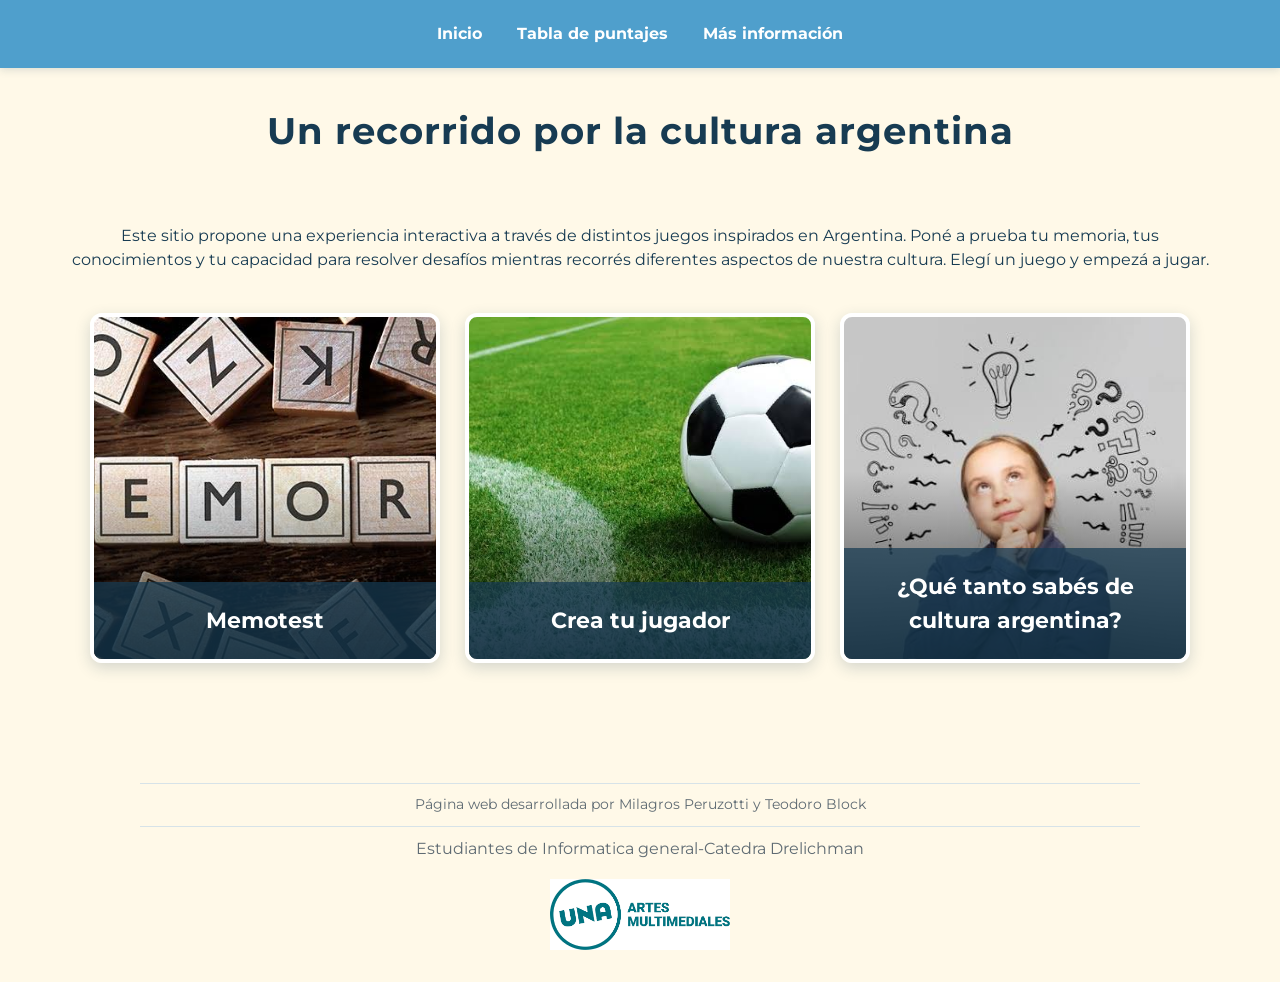
<file: index.html>
<!DOCTYPE html>
<html lang="es">
    <head>
        <meta charset="utf-8">
        <title>Inicio</title>
        <!--links-->
            <link rel="preconnect" href="https://fonts.googleapis.com">
    <link rel="preconnect" href="https://fonts.gstatic.com" crossorigin>
    <link href="https://fonts.googleapis.com/css2?family=Montserrat:wght@400;500;600;700&display=swap" rel="stylesheet">
    
        <link href="css/estilos.css" rel="stylesheet">
    </head>
    <body>
        <div id="contenedor">
            <header>
                <!--menu de navegacion-->
                <nav>
                    <ul>
                        <li><a href="index.html">Inicio</a></li>
                        <li><a href="puntajes.html">Tabla de puntajes</a></li>
                        <li><a href="info.html">Más información</a></li>
                    </ul>
                </nav>
                <!--titulo principal-->
                <h1>Un recorrido por la cultura argentina</h1>
            </header>

            <!--CONTENIDO-->
            <main>
                <p>Este sitio propone una experiencia interactiva a través de distintos juegos inspirados en Argentina.
                     Poné a prueba tu memoria, tus conocimientos y tu capacidad para resolver desafíos mientras recorrés diferentes aspectos de nuestra cultura.
                     Elegí un juego y empezá a jugar.</p>
                <div id="contenedorJuegos">
                     <a href="cartas.html" class="boton-juego boton-memotest">
                          <h2>Memotest</h2>
                     </a>

                     <a href="dados.html" class="boton-juego boton-dados">
                         <h2>Crea tu jugador</h2>
                     </a>

                     <a href="preguntas.html" class="boton-juego boton-preguntas">
                        <h2>¿Qué tanto sabés de cultura argentina?</h2>
                    </a>
                </div>
            </main>
            <footer>
                <hr>
                <address><p>Página web desarrollada por Milagros Peruzotti y Teodoro Block
                <hr>
                Estudiantes de Informatica general-Catedra Drelichman</p>
                <img src="img/logouna.png" width="237" height="93"></address>
            </footer>
        </div>
    </body>
</html>
</file>
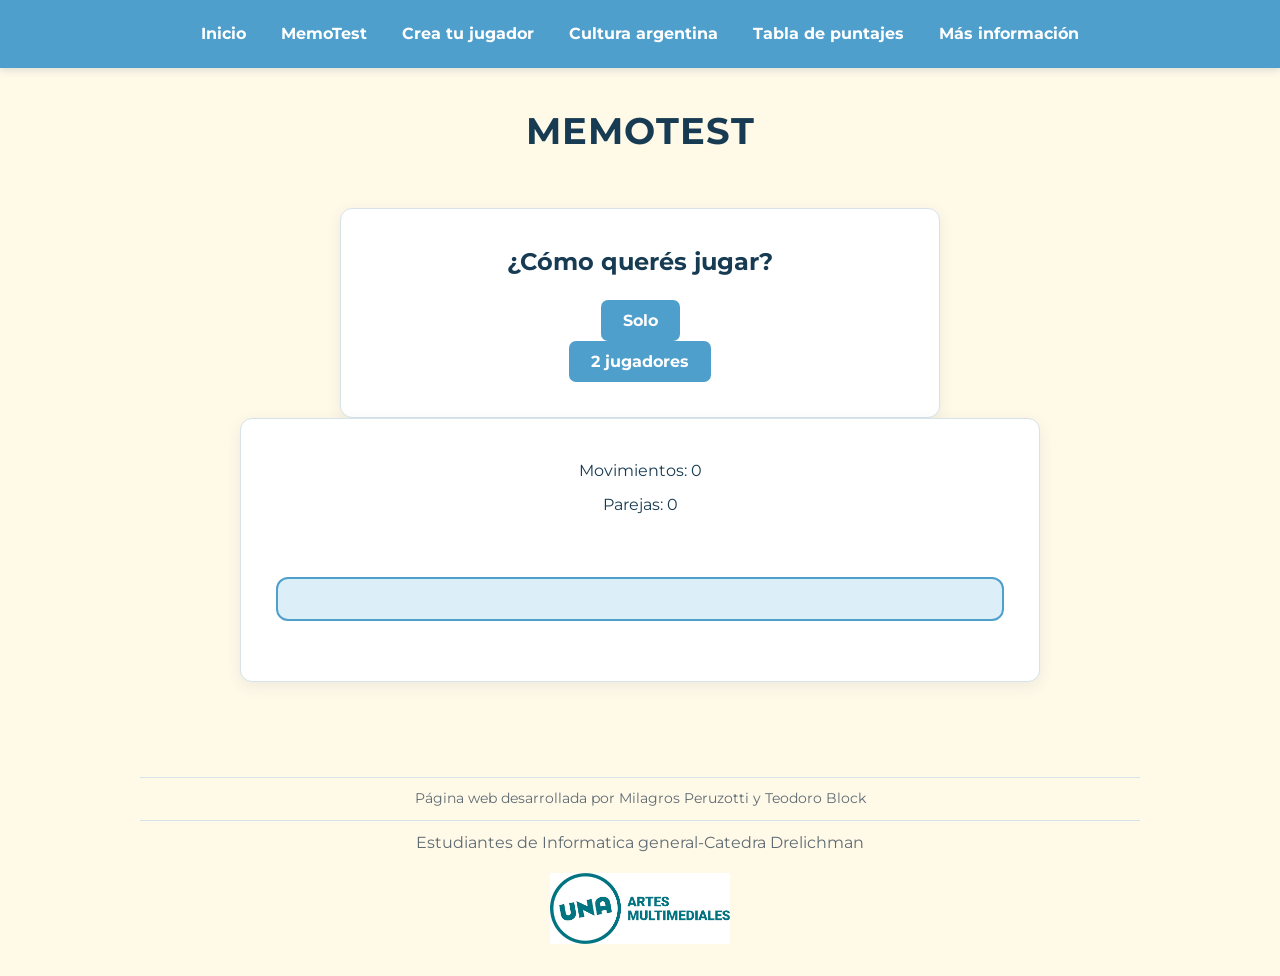
<file: cartas.html>
<!DOCTYPE html>
<html lang="es">
    <head>
        <meta charset="utf-8">
        <title>MemoTest</title>
        <!--links-->
         <link rel="preconnect" href="https://fonts.googleapis.com">
    <link rel="preconnect" href="https://fonts.gstatic.com" crossorigin>
    <link href="https://fonts.googleapis.com/css2?family=Montserrat:wght@400;500;600;700&display=swap" rel="stylesheet">
    
        <link href="css/estilos.css" rel="stylesheet">
    </head>
    <body>
        <div id="contenedor">
            <header>
                <!--menu de navegacion-->
                <nav>
                    <ul>
                        <li><a href="index.html">Inicio</a></li>
                        <li><a href="cartas.html">MemoTest</a></li>
                        <li><a href="dados.html">Crea tu jugador</a></li>
                        <li><a href="preguntas.html">Cultura argentina</a></li>
                        <li><a href="puntajes.html">Tabla de puntajes</a></li>
                        <li><a href="info.html">Más información</a></li>
                    </ul>
                </nav>
                <!--titulo principal-->
                <h1>MEMOTEST</h1>
            </header>

            <!--CONTENIDO DEL JUEGO-->
            <main>

                <!-- PANTALLA 1: elegir modo de juego --> 
                 <section id="pantalla-modo">

                    <h2>¿Cómo querés jugar?</h2>
                    <button id="btn-solo">Solo</button>
                    <button id="btn-multijugador">2 jugadores</button> 

                </section>

                <!-- PANTALLA 2: ingresar nombres --> 
                 <section id="pantalla-jugadores"> 
                    <h2>Ingresen sus nombres</h2> 

                    <label for="nombre-jugador1">Jugador 1</label> 
                    <input type="text" id="nombre-jugador1"> 

                    <label for="nombre-jugador2">Jugador 2</label> 
                    <input type="text" id="nombre-jugador2">

                    <button id="btn-nombres">Continuar</button> 
                    </section>

                <!-- PANTALLA 3: elegir temática -->
                 <section id="pantalla-tematica">
                    <h2>Elegí una temática</h2>
                    
                    <button id="btn-cultura">Cultura general</button>
                    <button id="btn-albumes">Álbumes</button> 
                    </section>

                <!-- PANTALLA 4: elegir dificultad -->
                 <section id="pantalla-dificultad">
                    <h2>Elegí la dificultad</h2>
                    
                    <button id="btn-facil">Fácil</button>
                    <button id="btn-medio">Medio</button>
                    <button id="btn-dificil">Difícil</button> 
                    </section>
                <!-- PANTALLA 5: juego -->
                 <section id="pantalla-juego">
                     <p id="movimientos-general">Movimientos: <span id="movimientos">0</span></p>
                     <p id="parejas-general">Parejas: <span id="parejas">0</span></p>
                     <p id="turno"></p>
                     <p id="movimientos-jugador"></p>
                     <p id="parejas-jugador"></p>
                     
                     <div id="tablero">
                        <!-- JavaScript va a crear las cartas acá -->
                        </div>
                </section>

                <!-- PANTALLA 6: resultado -->
                 <section id="pantalla-resultado">

    <p id="mensaje-resultado"></p>

    <p id="parejas-resultado"></p>

    <div id="puntaje">
        <input type="text" id="nombre-puntaje" placeholder="Ingresá tu nombre">
        <button id="btn-enviar-puntaje">Enviar puntaje</button>
    </div>

    <button id="btn-jugar-nuevo">Jugar de nuevo</button>

</section>
            </main>
            <footer>
                <hr>
                <address><p>Página web desarrollada por Milagros Peruzotti y Teodoro Block
                <hr>
                Estudiantes de Informatica general-Catedra Drelichman</p>
                <img src="img/logouna.png" width="237" height="93"></address>
            </footer>
        </div>
        <script src="java/memotest.js"></script>
    </body>
</html>
</file>
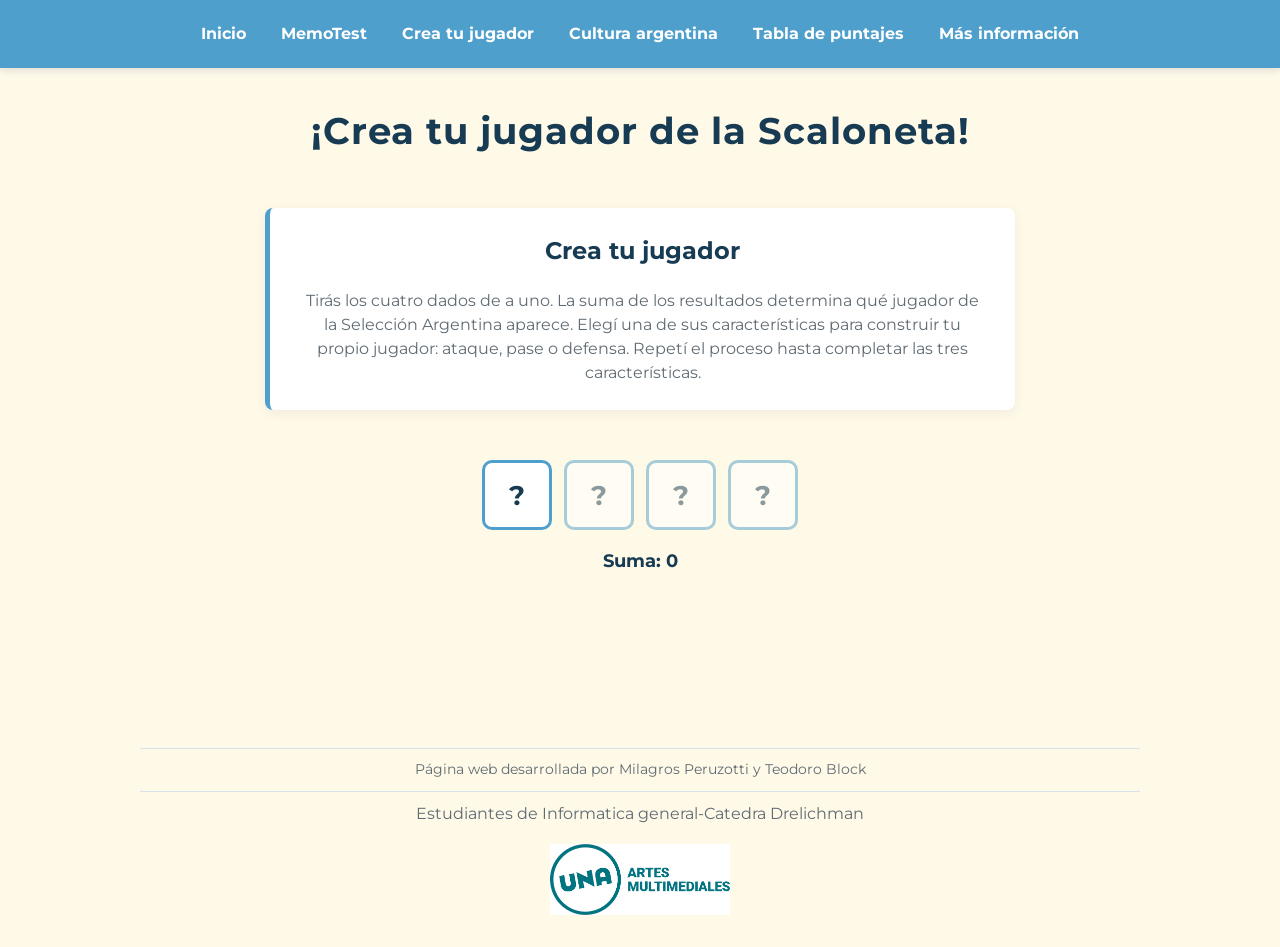
<file: dados.html>
<!DOCTYPE html>
<html lang="es">
    <head>
        <meta charset="utf-8">
        <title>Crea tu Jugador de la Selección</title>
        <!--links-->
            <link rel="preconnect" href="https://fonts.googleapis.com">
    <link rel="preconnect" href="https://fonts.gstatic.com" crossorigin>
    <link href="https://fonts.googleapis.com/css2?family=Montserrat:wght@400;500;600;700&display=swap" rel="stylesheet">
    
        <link href="css/estilos.css" rel="stylesheet">
    </head>
    <body>
        <div id="contenedor">
            <header>
                <!--menu de navegacion-->
                <nav>
                    <ul>
                        <li><a href="index.html">Inicio</a></li>
                        <li><a href="cartas.html">MemoTest</a></li>
                        <li><a href="dados.html">Crea tu jugador</a></li>
                        <li><a href="preguntas.html">Cultura argentina</a></li>
                        <li><a href="puntajes.html">Tabla de puntajes</a></li>
                        <li><a href="info.html">Más información</a></li>
                    </ul>
                </nav>
                <!--titulo principal-->
                <h1>¡Crea tu jugador de la <strong>Scaloneta</strong>!</h1>
            </header>

            <!--CONTENIDO-->
<main>
<!-- =========================================
     EXPLICACIÓN
     ========================================= -->
    <div id="explicacion-juego">
        <h2>Crea tu jugador</h2>

        <p>
            Tirás los cuatro dados de a uno. La suma de los resultados
            determina qué jugador de la Selección Argentina aparece.
            Elegí una de sus características para construir tu propio
            jugador: ataque, pase o defensa. Repetí el proceso hasta
            completar las tres características.
        </p>
    </div>

<!-- =========================================
     JUEGO DE DADOS
     ========================================= -->

<section id="juego-dados">

    <!-- -----------------------------------------
         JUGADOR QUE SALE CON LA SUMA DE LOS DADOS
         ----------------------------------------- -->
    <section id="zona-jugador">

        <div id="jugador-actual">
            <!-- JavaScript coloca acá al jugador -->
        </div>

    </section>


    <!-- -----------------------------------------
         DADOS
         Cada dado es un botón independiente.
         ----------------------------------------- -->
    <section id="zona-dados">

        <div id="contenedor-dados">

            <!-- DADO 1: empieza habilitado -->
            <button id="dado1" class="dado" type="button">
                ?
            </button>

            <!-- Los siguientes empiezan bloqueados -->
            <button id="dado2" class="dado" type="button" disabled>
                ?
            </button>

            <button id="dado3" class="dado" type="button" disabled>
                ?
            </button>

            <button id="dado4" class="dado" type="button" disabled>
                ?
            </button>

        </div>

        <!-- Suma acumulada -->
        <p id="texto-suma">
            Suma: <span id="suma">0</span>
        </p>

        <!-- Mensajes del juego -->
        <p id="mensaje"></p>

    </section>


    <!-- -----------------------------------------
         JUGADOR QUE ESTAMOS CREANDO
         ----------------------------------------- -->
    <section id="jugador-creado">
    </section>


    <!-- -----------------------------------------
         FORMULARIO
         ----------------------------------------- -->
    <section id="zona-formulario">
    </section>
</section>

</main>
            <footer>
                <hr>
                <address><p>Página web desarrollada por Milagros Peruzotti y Teodoro Block
                <hr>
                Estudiantes de Informatica general-Catedra Drelichman</p>
                <img src="img/logouna.png" width="237" height="93"></address>
            </footer>
        </div>
        <script src="java/dados.js"></script>
    </body>
</html>
</file>
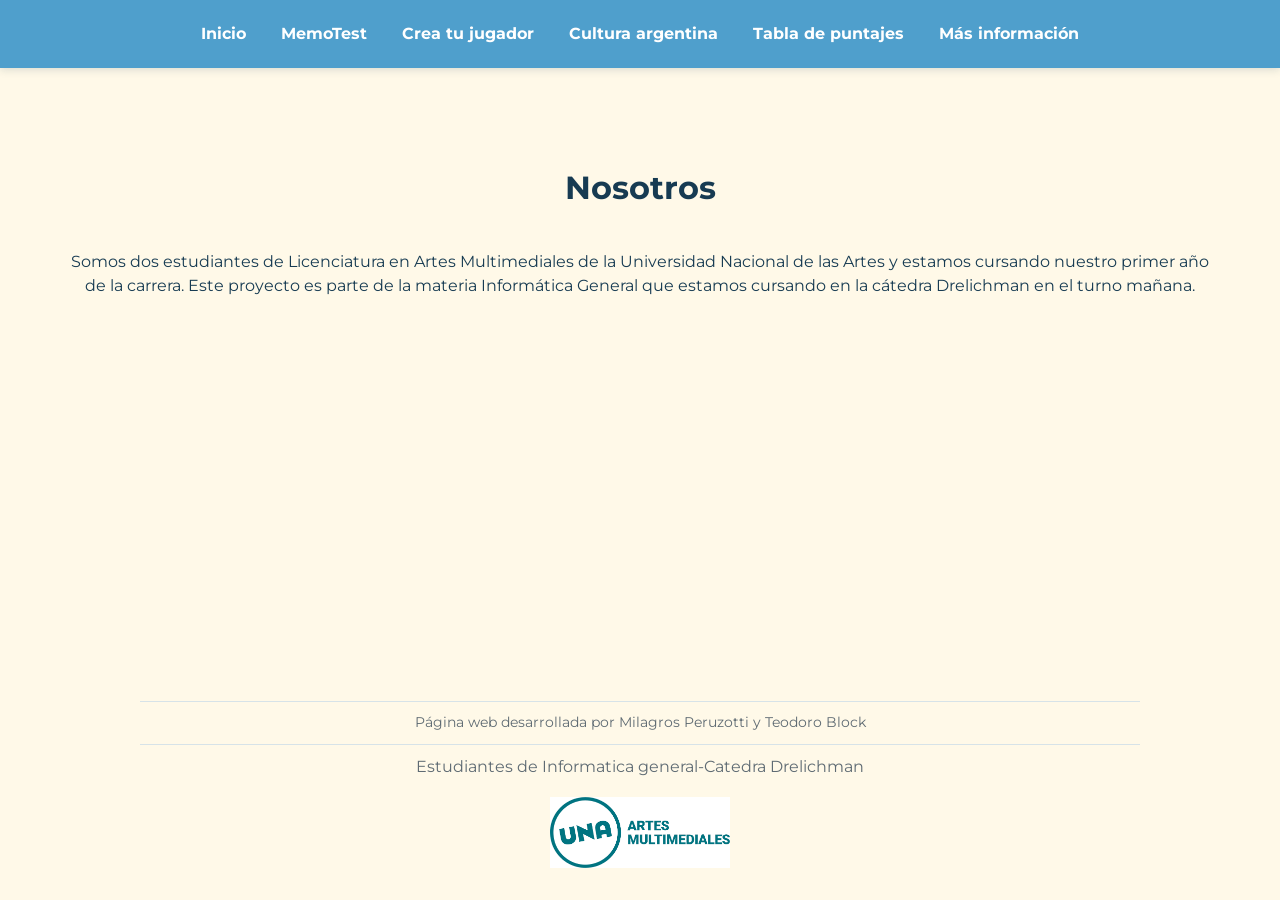
<file: info.html>
<!DOCTYPE html>
<html lang="es">
    <head>
        <meta charset="utf-8">
        <title>About US</title>
        <!--links-->
            <link rel="preconnect" href="https://fonts.googleapis.com">
    <link rel="preconnect" href="https://fonts.gstatic.com" crossorigin>
    <link href="https://fonts.googleapis.com/css2?family=Montserrat:wght@400;500;600;700&display=swap" rel="stylesheet">
    
        <link href="css/estilos.css" rel="stylesheet">
    </head>
    <body>
        <div id="contenedor">
            <header>
                <!--menu de navegacion-->
                <nav>
                    <ul>
                        <li><a href="index.html">Inicio</a></li>
                        <li><a href="cartas.html">MemoTest</a></li>
                        <li><a href="dados.html">Crea tu jugador</a></li>
                        <li><a href="preguntas.html">Cultura argentina</a></li>
                        <li><a href="puntajes.html">Tabla de puntajes</a></li>
                        <li><a href="info.html">Más información</a></li>
                    </ul>
                </nav>
                <!--titulo principal-->
                <h1></h1>
            </header>

            <!--CONTENIDO-->
            <main>
                <h1>Nosotros</h1>
                <section>
                    <p>
                        Somos dos estudiantes de Licenciatura en Artes Multimediales de la 
                        Universidad Nacional de las Artes y estamos cursando nuestro primer 
                        año de la carrera. Este proyecto es parte de la materia Informática 
                        General que estamos cursando en la cátedra Drelichman en el turno 
                        mañana.
                    </p>

                </section>


            </main>
            <footer>
                <hr>
                <address><p>Página web desarrollada por Milagros Peruzotti y Teodoro Block
                <hr>
                Estudiantes de Informatica general-Catedra Drelichman</p>
                <img src="img/logouna.png" width="237" height="93"></address>
            </footer>
        </div>
    </body>
</html>
</file>
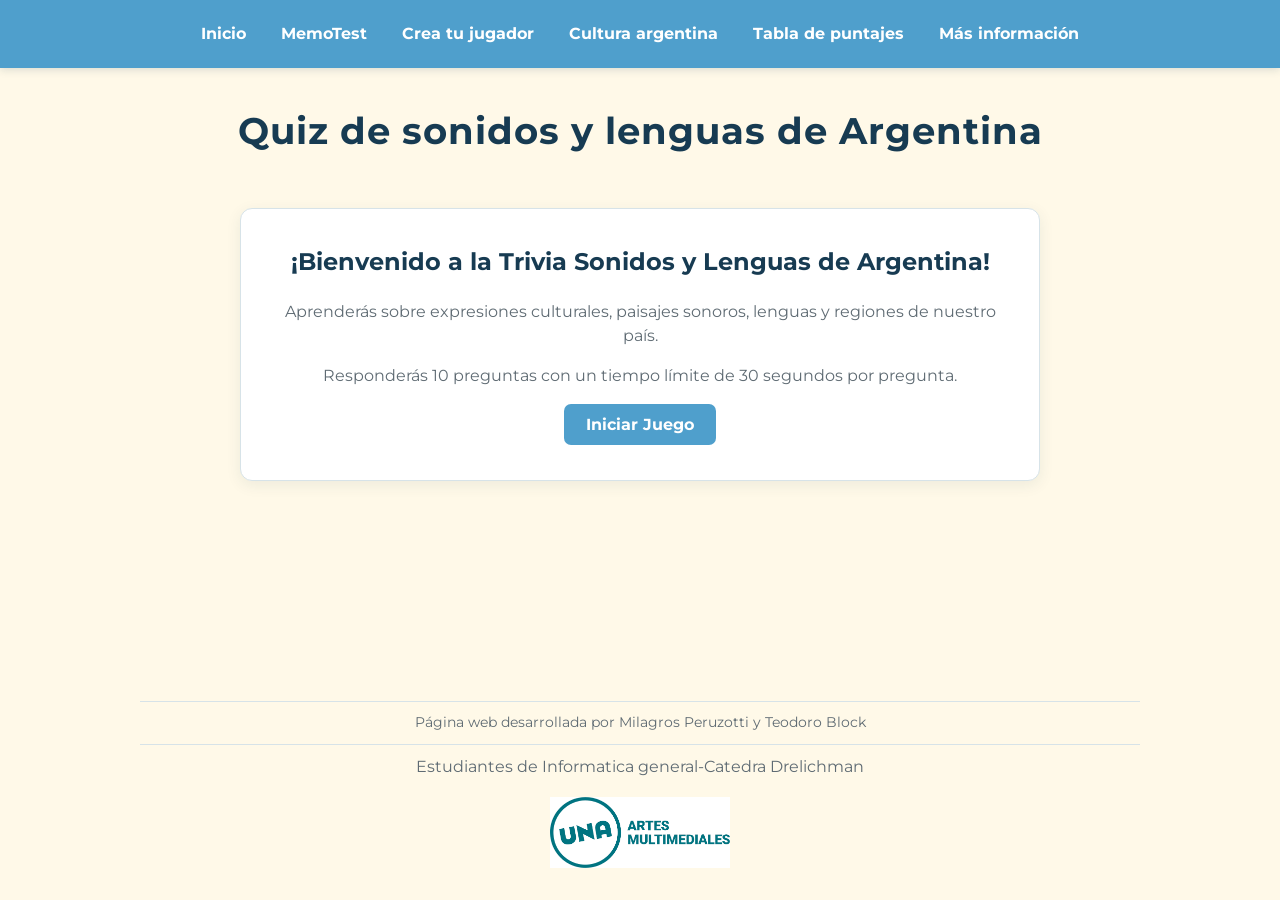
<file: preguntas.html>
<!DOCTYPE html>
<html lang="es">
    <head>
        <meta charset="utf-8">
        <title>Quiz Cultura</title>
        <!--links-->
            <link rel="preconnect" href="https://fonts.googleapis.com">
    <link rel="preconnect" href="https://fonts.gstatic.com" crossorigin>
    <link href="https://fonts.googleapis.com/css2?family=Montserrat:wght@400;500;600;700&display=swap" rel="stylesheet">
    
        <link href="css/estilos.css" rel="stylesheet">
    </head>
    <body>
        <div id="contenedor">
            <header>
                <!--menu de navegacion-->
                <nav>
                    <ul>
                        <li><a href="index.html">Inicio</a></li>
                        <li><a href="cartas.html">MemoTest</a></li>
                        <li><a href="dados.html">Crea tu jugador</a></li>
                        <li><a href="preguntas.html">Cultura argentina</a></li>
                        <li><a href="puntajes.html">Tabla de puntajes</a></li>
                        <li><a href="info.html">Más información</a></li>
                    </ul>
                </nav>
                <!--titulo principal-->
                <h1>Quiz de sonidos y lenguas de Argentina</h1>
            </header>

            <!--CONTENIDO-->
            <main>
                <!-- Pantalla Inicial -->
                <section id="pantalla-inicio">
                    <h2>¡Bienvenido a la Trivia Sonidos y Lenguas de Argentina!</h2>
                    <p>Aprenderás sobre expresiones culturales, paisajes sonoros, lenguas y regiones de nuestro país.</p>
                    <p>Responderás 10 preguntas con un tiempo límite de 30 segundos por pregunta.</p>
                    <button id="btn-iniciar" class="btn">Iniciar Juego</button>
                </section>

                <!-- Pantalla de Pregunta -->
                <section id="pantalla-juego" style="display: none;">
                    <div id="encabezado-juego">
                        <span id="numero-pregunta">Pregunta 1/10</span>
                        <span id="categoria-pregunta">Categoría</span>
                        <div id="temporizador">Tiempo: <span id="tiempo-restante">30</span>s</div>
                    </div>

                    <h3 id="texto-pregunta">Cargando pregunta...</h3>

                    <div id="contenedor-opciones" class="opciones-grid">
                        <!-- Las opciones se generan dinámicamente -->
                    </div>

                    <div id="mensaje-feedback" class="feedback"></div>
                    <button id="btn-siguiente" class="btn" style="display: none;">Siguiente Pregunta</button>
                </section>

                <!-- Pantalla de Resultados -->
                <section id="pantalla-resultados" style="display: none;">
                    <h2>¡Juego Terminado!</h2>
                    <p>Tu puntaje final es: <span id="puntaje-final">0</span> / 100 puntos</p>
                    <p id="mensaje-final"></p>
                    <label for="nombre-jugador">Nombre:</label>
                    <input type="text" id="nombre-jugador" placeholder="Ingresá tu nombre">
                    <button id="btn-guardar-puntaje" class="btn">Guardar puntaje</button>
                    <button id="btn-reiniciar" class="btn">Jugar de Nuevo</button>
                    <a href="puntajes.html" class="btn"> Ver Tabla de Puntajes</a>
                </section>
            </main>
            <footer>
                <hr>
                <address><p>Página web desarrollada por Milagros Peruzotti y Teodoro Block
                <hr>
                Estudiantes de Informatica general-Catedra Drelichman</p>
                <img src="img/logouna.png" width="237" height="93"></address>
            </footer>
        </div>
        <script src="java/preguntas.js"></script>
    </body>
</html>
</file>
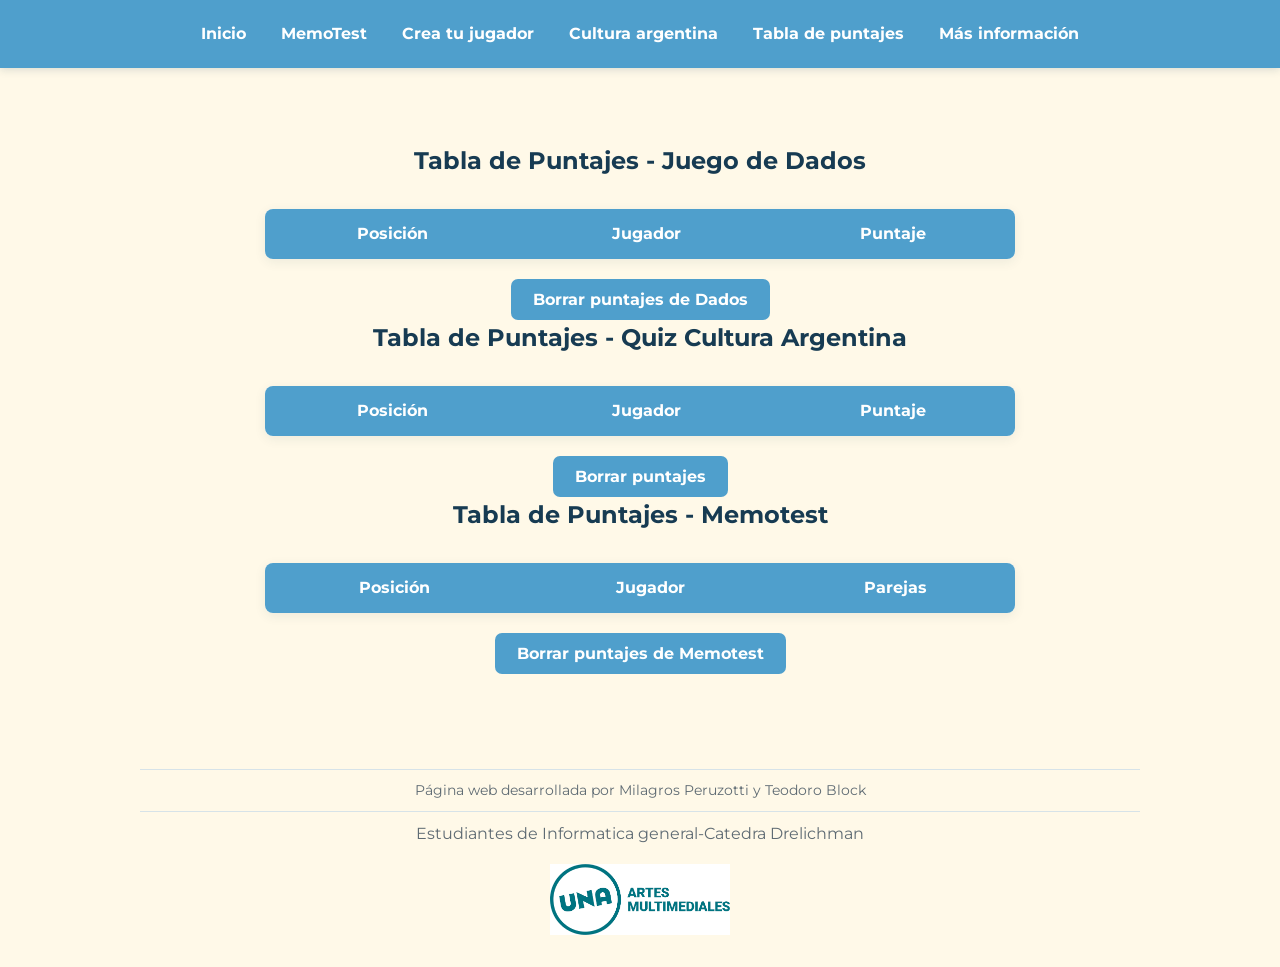
<file: puntajes.html>
<!DOCTYPE html>
<html lang="es">
    <head>
        <meta charset="utf-8">
        <title>Puntajes</title>
        <!--links-->
            <link rel="preconnect" href="https://fonts.googleapis.com">
    <link rel="preconnect" href="https://fonts.gstatic.com" crossorigin>
    <link href="https://fonts.googleapis.com/css2?family=Montserrat:wght@400;500;600;700&display=swap" rel="stylesheet">
    
        <link href="css/estilos.css" rel="stylesheet">
    </head>
    <body>
        <div id="contenedor">
            <header>
                <!--menu de navegacion-->
                <nav>
                    <ul>
                        <li><a href="index.html">Inicio</a></li>
                        <li><a href="cartas.html">MemoTest</a></li>
                        <li><a href="dados.html">Crea tu jugador</a></li>
                        <li><a href="preguntas.html">Cultura argentina</a></li>
                        <li><a href="puntajes.html">Tabla de puntajes</a></li>
                        <li><a href="info.html">Más información</a></li>
                    </ul>
                </nav>
                <!--titulo principal-->
                <h1></h1>
            </header>

            <!--CONTENIDO-->
            <main>

<!-- ===================================== -->
<!-- TABLA DE PUNTAJES: JUEGO DE DADOS -->
<!-- ===================================== -->

<h2>Tabla de Puntajes - Juego de Dados</h2>

<table id="tabla-puntajes-dados">
    <thead>
        <tr>
            <th>Posición</th>
            <th>Jugador</th>
            <th>Puntaje</th>
        </tr>
    </thead>

    <!-- scoreboard.js agregará los jugadores acá. -->
    <tbody id="lista-puntajes-dados">
    </tbody>
</table>

<button id="btn-borrar-puntajes-dados" class="btn">
    Borrar puntajes de Dados
</button>
    <h2>Tabla de Puntajes - Quiz Cultura Argentina</h2>

<!-- ===================================== -->
<!-- TABLA DE PUNTAJES: JUEGO DE PREGUNTAS -->
<!-- ===================================== -->
    <table id="tabla-puntajes">
        <thead>
            <tr>
                <th>Posición</th>
                <th>Jugador</th>
                <th>Puntaje</th>
            </tr>
        </thead>

        <tbody id="lista-puntajes">
        </tbody>
    </table>

    <button id="btn-borrar-puntajes" class="btn">
        Borrar puntajes
    </button>

<!-- ===================================== -->
<!-- TABLA DE PUNTAJES: JUEGO DE MEMOTEST -->
<!-- ===================================== -->
    <h2>Tabla de Puntajes - Memotest</h2>

    <table id="tabla-puntajes-memotest">
        <thead>
            <tr>
                <th>Posición</th>
                <th>Jugador</th>
                <th>Parejas</th>
            </tr>
        </thead>

        <tbody id="lista-puntajes-memotest">
        </tbody>
    </table>
    

    <button id="btn-borrar-puntajes-memotest" class="btn">
        Borrar puntajes de Memotest
    </button>

</main>
            </main>
            <footer>
                <hr>
                <address><p>Página web desarrollada por Milagros Peruzotti y Teodoro Block
                <hr>
                Estudiantes de Informatica general-Catedra Drelichman</p>
                <img src="img/logouna.png" width="237" height="93"></address>
            </footer>
        </div>
        <script src="java/scoreboard.js"></script>
    </body>
</html>
</file>
<file: css/estilos.css>
/* ==================================================
   ESTILOS GENERALES
   ================================================== */

* {
    box-sizing: border-box;
}

:root {
    --crema: #FFF9E8;
    --celeste: #4F9FCC;
    --celeste-claro: #DCEFF8;
    --azul: #173B52;
    --blanco: #FFFFFF;
    --gris: #5F6B73;
    --borde: #D7E3E8;
}

html {
    min-height: 100%;
}

body {
    min-height: 100vh;
    margin: 0;

    background-color: var(--crema);
    color: var(--azul);

    font-family: "Montserrat", sans-serif;
    line-height: 1.5;
}

#contenedor {
    min-height: 100vh;

    display: flex;
    flex-direction: column;
}

main {
    flex: 1;

    width: 100%;
    max-width: 1200px;

    margin: 0 auto;
    padding: 40px 25px 60px;

    display: flex;
    flex-direction: column;
    align-items: center;

    text-align: center;
}


/* ==================================================
   NAVEGACIÓN
   ================================================== */

nav {
    width: 100%;

    background-color: var(--celeste);

    box-shadow: 0 2px 8px rgba(23, 59, 82, 0.15);
}

nav ul {
    display: flex;
    flex-wrap: wrap;

    justify-content: center;
    align-items: center;

    gap: 5px;

    margin: 0;
    padding: 12px 20px;

    list-style: none;
}

nav li {
    margin: 0;
}

nav a {
    display: block;

    padding: 10px 15px;

    color: var(--blanco);
    text-decoration: none;
    font-weight: bold;

    border-radius: 6px;

    transition:
        background-color 0.2s ease,
        transform 0.2s ease;
}

nav a:hover {
    background-color: rgba(255, 255, 255, 0.18);
    transform: translateY(-1px);
}


/* ==================================================
   TÍTULOS
   ================================================== */

header h1 {
    margin: 35px 0 10px;

    color: var(--azul);

    font-size: 2.3rem;
    letter-spacing: 1px;

    text-align: center;
}

main h2 {
    margin-top: 0;

    color: var(--azul);
}

main h3 {
    color: var(--azul);
}


/* ==================================================
   BOTONES GENERALES
   ================================================== */

button,
.btn {
    display: inline-block;

    padding: 11px 22px;

    border: none;
    border-radius: 7px;

    background-color: var(--celeste);
    color: var(--blanco);

    font-family: inherit;
    font-size: 1rem;
    font-weight: bold;

    cursor: pointer;
    text-decoration: none;

    transition:
        background-color 0.2s ease,
        transform 0.2s ease,
        box-shadow 0.2s ease;
}

button:hover,
.btn:hover {
    background-color: #3E89B4;

    transform: translateY(-2px);

    box-shadow: 0 4px 10px rgba(23, 59, 82, 0.15);
}

button:disabled {
    cursor: not-allowed;
    opacity: 0.5;

    transform: none;
    box-shadow: none;
}


/* ==================================================
   INPUTS
   ================================================== */

input {
    padding: 10px 12px;

    border: 1px solid var(--borde);
    border-radius: 6px;

    background-color: var(--blanco);
    color: var(--azul);

    font-family: inherit;
    font-size: 1rem;

    outline: none;
}

input:focus {
    border-color: var(--celeste);

    box-shadow: 0 0 0 3px rgba(79, 159, 204, 0.15);
}


/* ==================================================
   INDEX
   ================================================== */

#contenedorJuegos {
    display: flex;
    flex-direction: row;

    justify-content: center;
    align-items: stretch;

    gap: 25px;

    width: 100%;
    max-width: 1100px;

    margin: 25px auto;
}


/* ---------- TARJETAS DE JUEGO ---------- */

#contenedorJuegos .boton-juego {
    position: relative;

    display: flex;
    flex: 1;

    min-width: 0;
    aspect-ratio: 1 / 1;

    justify-content: center;
    align-items: flex-end;

    padding: 0;

    background-size: cover;
    background-position: center;
    background-repeat: no-repeat;

    color: var(--blanco);
    text-decoration: none;

    border: 4px solid var(--blanco);
    border-radius: 12px;

    overflow: hidden;

    box-shadow: 0 5px 15px rgba(23, 59, 82, 0.18);

    transition:
        transform 0.25s ease,
        box-shadow 0.25s ease;
}

#contenedorJuegos .boton-juego::before {
    content: "";

    position: absolute;
    inset: 0;

    background: linear-gradient(
        transparent 45%,
        rgba(0, 0, 0, 0.72)
    );
}

#contenedorJuegos .boton-juego h2 {
    position: relative;
    z-index: 1;

    width: 100%;

    margin: 0;
    padding: 22px 15px;

    color: var(--blanco);

    font-size: 1.4rem;
    text-align: center;

    background-color: rgba(23, 59, 82, 0.72);
}

#contenedorJuegos .boton-juego:hover {
    transform: translateY(-6px);

    box-shadow: 0 10px 22px rgba(23, 59, 82, 0.25);
}


/* ---------- IMÁGENES ---------- */

#contenedorJuegos .boton-memotest {
    background-image: url("../img/imageMemotest.jpg");
}

#contenedorJuegos .boton-dados {
    background-image: url("../img/imagenFutbol.jpg");
}

#contenedorJuegos .boton-preguntas {
    background-image: url("../img/imagenAPI.jpg");
}


/* ==================================================
   MEMOTEST
   ================================================== */

/* ---------- PANTALLAS ---------- */

#pantalla-modo {
    display: flex;
    flex-direction: column;
    align-items: center;

    width: 100%;
    max-width: 600px;

    padding: 35px;

    background-color: var(--blanco);

    border: 1px solid var(--borde);
    border-radius: 12px;

    box-shadow: 0 4px 15px rgba(23, 59, 82, 0.08);
}

#pantalla-jugadores,
#pantalla-tematica,
#pantalla-dificultad,
#pantalla-juego,
#pantalla-resultado {
    width: 100%;
}

#pantalla-jugadores,
#pantalla-tematica,
#pantalla-dificultad,
#pantalla-resultado {
    display: none;

    flex-direction: column;
    align-items: center;

    max-width: 600px;

    padding: 35px;

    background-color: var(--blanco);

    border: 1px solid var(--borde);
    border-radius: 12px;

    box-shadow: 0 4px 15px rgba(23, 59, 82, 0.08);
}


/* ---------- FORMULARIO DE JUGADORES ---------- */

#pantalla-jugadores label {
    margin-top: 10px;

    font-weight: bold;
}

#pantalla-jugadores input {
    width: 100%;
    max-width: 300px;

    margin: 5px 0 10px;
}


/* ---------- JUEGO ---------- */

#pantalla-juego {
    display: flex;
    flex-direction: column;
    align-items: center;
}


/* ---------- INFORMACIÓN DEL JUEGO ---------- */

#movimientos-general,
#parejas-general,
#turno,
#movimientos-jugador,
#parejas-jugador {
    margin: 5px;
}

#turno {
    font-weight: bold;
    color: var(--celeste);
}


/* ---------- INFORMACIÓN DE JUGADORES ---------- */

#informacion-jugadores {
    display: flex;
    flex-wrap: wrap;

    justify-content: center;
    gap: 15px;

    width: 100%;
}


/* ---------- TABLERO ---------- */

#tablero {
    display: flex;
    flex-wrap: wrap;

    justify-content: center;
    align-items: center;

    width: 100%;
    max-width: 900px;

    margin: 25px auto;
    padding: 20px;

    gap: 10px;

    background-color: var(--celeste-claro);

    border: 2px solid var(--celeste);
    border-radius: 12px;
}


/* ---------- CARTAS ---------- */

.carta {
    width: 90px;
    height: 90px;

    margin: 4px;

    position: relative;

    cursor: pointer;

    perspective: 1000px;
}

.frente,
.reverso {
    width: 100%;
    height: 100%;

    position: absolute;

    border-radius: 7px;

    backface-visibility: hidden;

    overflow: hidden;

    transition: transform 0.5s ease;

    box-shadow: 0 2px 5px rgba(23, 59, 82, 0.15);
}

.frente {
    transform: rotateY(180deg);
}

.frente img,
.reverso img {
    display: block;

    width: 100%;
    height: 100%;

    object-fit: cover;
}

.carta.girada .frente {
    transform: rotateY(0deg);
}

.carta.girada .reverso {
    transform: rotateY(180deg);
}


/* ---------- RESULTADO ---------- */

#pantalla-resultado {
    gap: 5px;
}

#mensaje-resultado {
    font-size: 1.3rem;
    font-weight: bold;
}

#parejas-resultado {
    font-size: 1.1rem;
}

#puntaje {
    display: flex;
    flex-wrap: wrap;

    justify-content: center;
    align-items: center;

    gap: 10px;

    margin: 20px 0;
}


/* ==================================================
   CREA TU JUGADOR
   ================================================== */

#explicacion-juego {
    width: 100%;
    max-width: 750px;

    margin-bottom: 25px;
    padding: 25px 30px;

    background-color: var(--blanco);

    border-left: 5px solid var(--celeste);
    border-radius: 8px;

    box-shadow: 0 3px 12px rgba(23, 59, 82, 0.07);
}

#explicacion-juego h2 {
    margin-top: 0;
}

#explicacion-juego p {
    margin-bottom: 0;

    color: var(--gris);
}


/* ---------- CONTENEDOR GENERAL ---------- */

#juego-dados {
    width: 100%;

    display: flex;
    flex-direction: column;
    align-items: center;
}


/* ---------- ZONA DEL JUGADOR ---------- */

#zona-jugador {
    width: 100%;
    min-height: 0;

    display: flex;

    justify-content: center;
    align-items: center;

    text-align: center;
}


/* ---------- CARTA DEL JUGADOR ---------- */

.carta-jugador {
    width: 100%;
    max-width: 400px;

    display: flex;
    flex-direction: column;

    align-items: center;
    justify-content: center;

    padding: 25px;

    background-color: var(--blanco);

    border: 1px solid var(--borde);
    border-radius: 12px;

    box-shadow: 0 4px 15px rgba(23, 59, 82, 0.1);
}

.carta-jugador img {
    display: block;

    width: 100%;
    max-width: 280px;

    height: auto;

    border-radius: 8px;

    box-shadow: 0 3px 8px rgba(23, 59, 82, 0.15);
}

.carta-jugador h2 {
    margin: 15px 0 5px;
}

.carta-jugador p {
    margin: 5px 0 20px;

    color: var(--gris);
}


/* ---------- CARACTERÍSTICAS ---------- */

.caracteristicas {
    display: flex;

    justify-content: center;
    align-items: stretch;

    gap: 8px;

    width: 100%;
}

.caracteristicas button {
    flex: 1;

    min-height: 50px;

    margin: 0;
    padding: 10px;

    font-size: 0.9rem;
}


/* ---------- DADOS ---------- */

#zona-dados {
    width: 100%;

    display: flex;
    flex-direction: column;

    align-items: center;
    justify-content: center;

    margin-top: 25px;
}

#contenedor-dados {
    display: flex;

    justify-content: center;
    align-items: center;

    gap: 12px;
}


/* ---------- DADO INDIVIDUAL ---------- */

.dado {
    width: 70px;
    height: 70px;

    display: flex;

    justify-content: center;
    align-items: center;

    margin: 0;

    border: 3px solid var(--celeste);

    border-radius: 10px;

    background-color: var(--blanco);
    color: var(--azul);

    font-size: 1.7rem;
    font-weight: bold;

    cursor: pointer;
}

.dado:hover:not(:disabled) {
    background-color: var(--celeste-claro);
}


/* ---------- ANIMACIÓN ---------- */

.dado.animando {
    animation: tirarDado 0.5s ease;
}

@keyframes tirarDado {

    0% {
        transform: rotate(0deg) scale(1);
        opacity: 1;
    }

    50% {
        transform: rotate(180deg) scale(1.15);
        opacity: 0.4;
    }

    100% {
        transform: rotate(360deg) scale(1);
        opacity: 1;
    }
}


/* ---------- SUMA ---------- */

#texto-suma {
    margin: 18px 0 5px;

    font-size: 1.1rem;
    font-weight: bold;
}


/* ---------- MENSAJE ---------- */

#mensaje {
    min-height: 24px;

    margin: 5px 0 20px;

    color: var(--gris);
}


/* ---------- JUGADOR CREADO ---------- */

#jugador-creado {
    display: flex;

    flex-direction: column;

    align-items: center;
    justify-content: center;

    width: 100%;
    max-width: 650px;

    text-align: center;
}

.estadisticas-creadas {
    display: flex;

    justify-content: center;

    width: 100%;

    gap: 12px;
}

.estadisticas-creadas p {
    flex: 1;

    margin: 0;
    padding: 15px;

    background-color: var(--blanco);

    border: 1px solid var(--borde);
    border-radius: 8px;

    box-shadow: 0 2px 8px rgba(23, 59, 82, 0.07);
}

.estadisticas-creadas strong {
    color: var(--celeste);
}


/* ---------- FORMULARIO ---------- */

#zona-formulario {
    display: flex;

    flex-direction: column;

    align-items: center;
    justify-content: center;

    width: 100%;
    max-width: 600px;

    margin-top: 25px;

    text-align: center;
}

#form-jugador {
    display: flex;

    flex-direction: column;

    align-items: center;

    width: 100%;
    max-width: 350px;

    padding: 25px;

    background-color: var(--blanco);

    border: 1px solid var(--borde);
    border-radius: 10px;
}

#form-jugador label {
    margin-top: 8px;

    font-weight: bold;
}

#form-jugador input {
    width: 100%;

    margin: 5px 0 12px;
}


/* ---------- SCOREBOARD DEL JUEGO ---------- */

#scoreboard {
    width: 100%;
    max-width: 750px;

    display: flex;

    flex-direction: column;

    align-items: center;

    margin-top: 30px;

    text-align: center;
}

#scoreboard ol {
    width: 100%;

    margin: 0;
    padding: 0;

    list-style-position: inside;
}

#scoreboard li {
    margin: 8px 0;
    padding: 12px 15px;

    background-color: var(--blanco);

    border: 1px solid var(--borde);
    border-radius: 7px;

    text-align: left;
}


/* ==================================================
   TRIVIA
   ================================================== */

#pantalla-inicio,
#pantalla-resultados,
#pantalla-juego {
    width: 100%;
    max-width: 800px;

    padding: 35px;

    background-color: var(--blanco);

    border: 1px solid var(--borde);
    border-radius: 12px;

    box-shadow: 0 4px 15px rgba(23, 59, 82, 0.08);
}

#pantalla-inicio h2,
#pantalla-resultados h2 {
    margin-top: 0;
}

#pantalla-inicio p {
    color: var(--gris);
}


/* ---------- ENCABEZADO DEL JUEGO ---------- */

#encabezado-juego {
    display: flex;
    flex-wrap: wrap;

    justify-content: space-between;
    align-items: center;

    gap: 10px;

    margin-bottom: 25px;
    padding-bottom: 15px;

    border-bottom: 2px solid var(--celeste-claro);
}

#numero-pregunta {
    font-weight: bold;
}

#categoria-pregunta {
    padding: 5px 10px;

    background-color: var(--celeste-claro);
    color: var(--azul);

    border-radius: 5px;

    font-size: 0.9rem;
    font-weight: bold;
}

#temporizador {
    padding: 7px 12px;

    background-color: var(--azul);
    color: var(--blanco);

    border-radius: 6px;

    font-weight: bold;
}


/* ---------- PREGUNTA ---------- */

#texto-pregunta {
    margin: 25px 0;

    font-size: 1.3rem;
}


/* ---------- OPCIONES ---------- */

.opciones-grid {
    display: grid;

    grid-template-columns: repeat(2, 1fr);

    gap: 12px;

    width: 100%;
}

.btn-opcion {
    width: 100%;

    min-height: 60px;

    margin: 0;

    background-color: var(--celeste-claro);
    color: var(--azul);

    border: 2px solid transparent;
}

.btn-opcion:hover:not(:disabled) {
    background-color: #C7E5F3;

    border-color: var(--celeste);

    transform: none;
}

.btn-opcion.correcta {
    background-color: #BFE4C5;
    color: #24572D;
}

.btn-opcion.incorrecta {
    background-color: #F2C5C5;
    color: #762D2D;
}


/* ---------- FEEDBACK ---------- */

.feedback {
    min-height: 30px;

    margin: 20px 0;

    font-weight: bold;
}


/* ==================================================
   TABLA DE PUNTAJES
   ================================================== */

main > main {
    width: 100%;
    max-width: 850px;

    display: flex;
    flex-direction: column;
    align-items: center;

    padding: 0;
}

#tabla-puntajes,
#tabla-puntajes-dados,
#tabla-puntajes-memotest {
    width: 100%;
    max-width: 750px;

    margin: 10px 0 20px;

    border-collapse: collapse;

    background-color: var(--blanco);

    border-radius: 8px;
    overflow: hidden;

    box-shadow: 0 3px 12px rgba(23, 59, 82, 0.08);
}

#tabla-puntajes th,
#tabla-puntajes-dados th,
#tabla-puntajes-memotest th {
    padding: 13px 15px;

    background-color: var(--celeste);

    color: var(--blanco);

    text-align: center;
}

#tabla-puntajes td,
#tabla-puntajes-dados td,
#tabla-puntajes-memotest td {
    padding: 12px 15px;

    border-bottom: 1px solid var(--borde);

    text-align: center;
}

#tabla-puntajes tbody tr:last-child td,
#tabla-puntajes-dados tr:last-child td,
#tabla-puntajes-memotest tbody tr:last-child td {
    border-bottom: none;
}

#tabla-puntajes tbody tr:hover,
#tabla-puntajes-dados tr:hover,
#tabla-puntajes-memotest tbody tr:hover {
    background-color: var(--celeste-claro);
}


/* ==================================================
   FOOTER
   ================================================== */

footer {
    width: 100%;

    padding: 25px 20px;

    text-align: center;

    color: var(--gris);
}

footer hr {
    width: 90%;
    max-width: 1000px;

    margin: 10px auto;

    border: none;
    border-top: 1px solid var(--borde);
}

footer address {
    font-style: normal;
}

footer p {
    margin: 8px 0;

    font-size: 0.9rem;
}

footer img {
    width: 180px;
    height: auto;

    margin-top: 10px;
}
</file>
